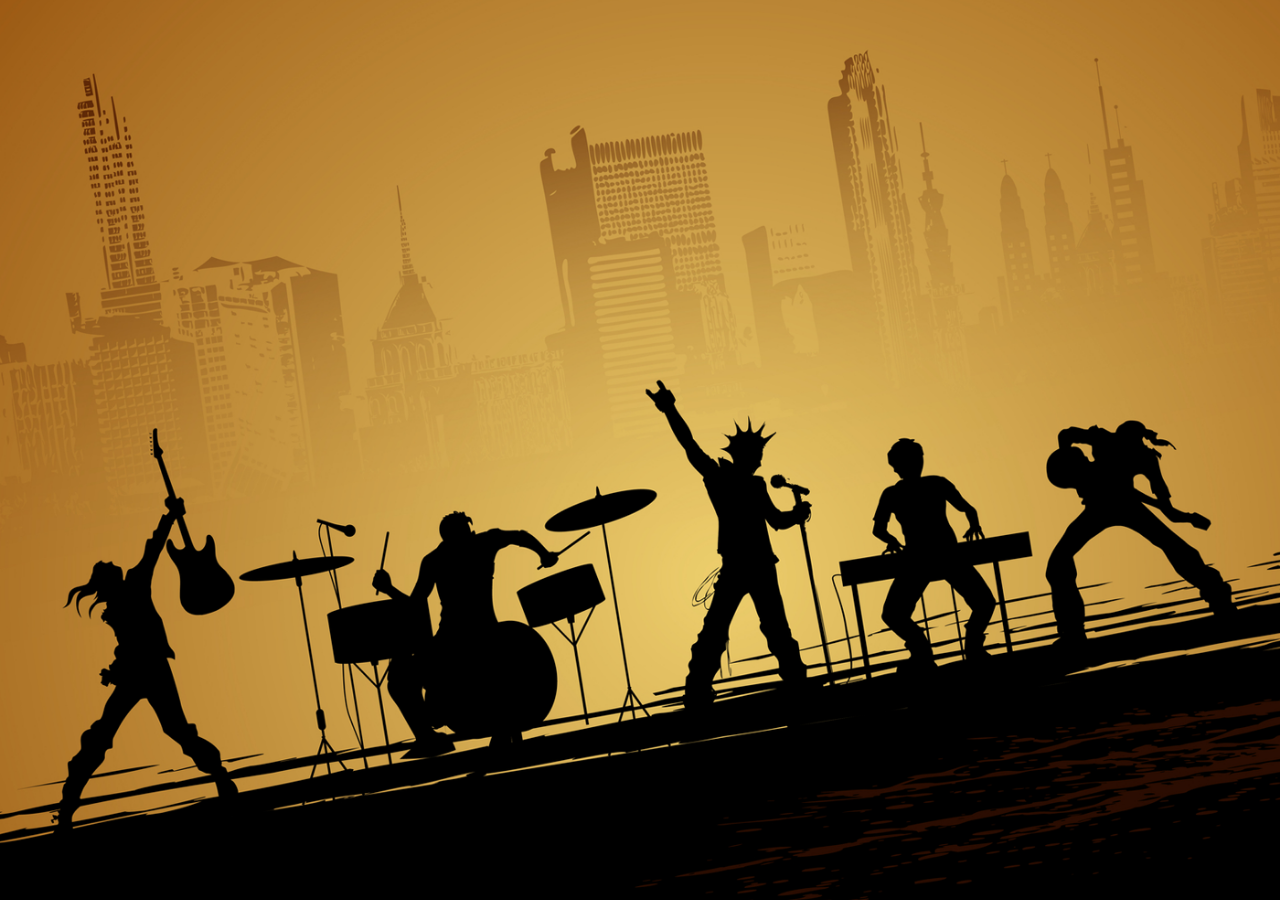
<file: index.html>
<html>

<head>
    <meta http-equiv="Content-Type" content="text/html;charset=utf-8" />
    <link rel="stylesheet" href="style.css">
</head>
<body onload="getArtist()">

 <!-- <section class="container">
        <div class="card">
            <figure class="front">
                <div id="picture">
                <div id="artist"></div>
                <div id="rank"></div>
            </div>
            </figure>
            <figure class="back">
                <div id="summery"></div>
                <button onclick="loadPage()">Albumi</button>
            </figure> 
        </div>
    </section> -->

      <script src="kod.js"></script>

</body>
</html>
</file>
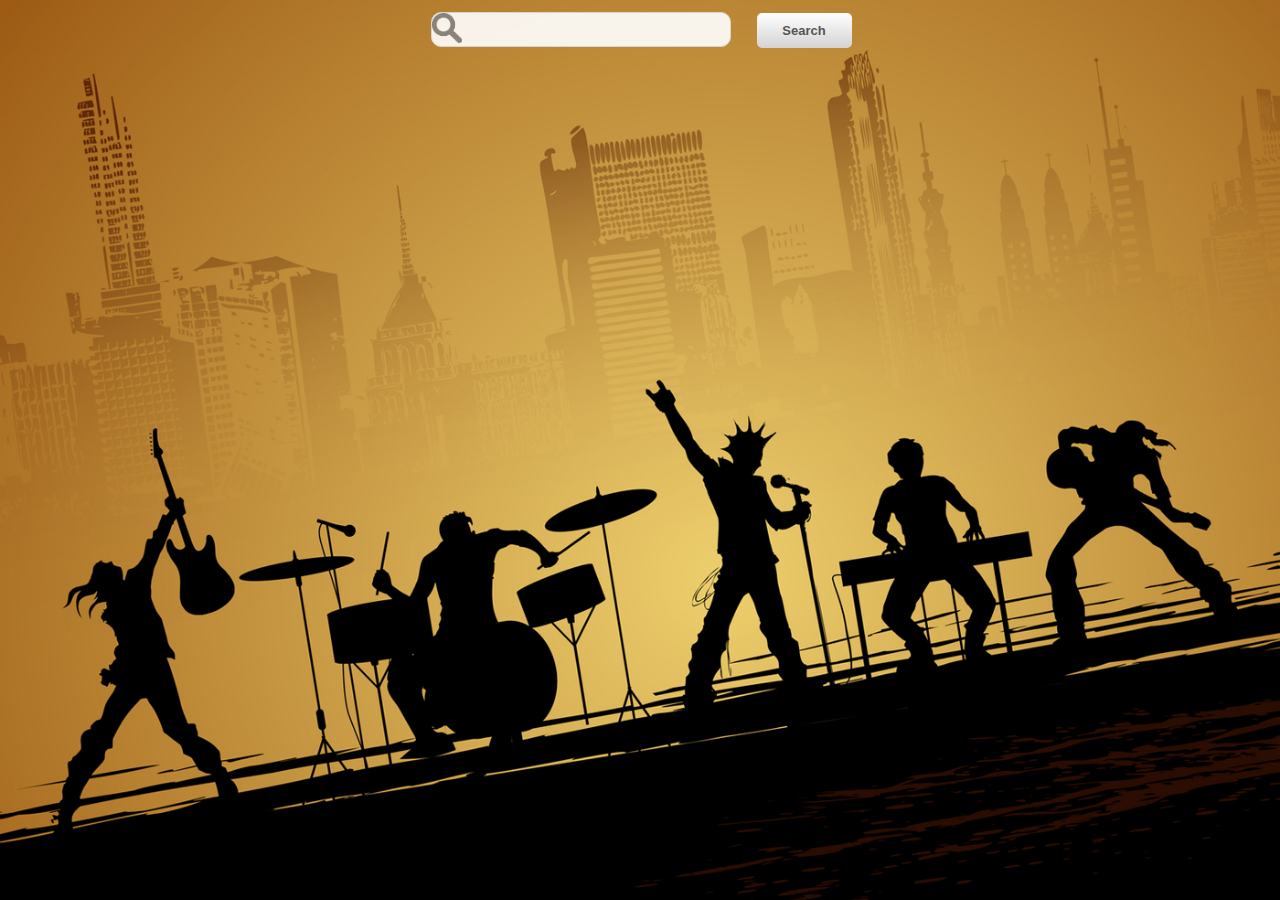
<file: albumi.html>
<html>

<head>
    <meta http-equiv="Content-Type" content="text/html;charset=utf-8" />
    <link rel="stylesheet" href="style.css">
</head>
<body onload = "getAlbums()">

    <div align="center">
        <input type="text" id="input" />
        <button onclick="search()" class="search" >Search</button>
    </div>

    <script src="kod.js"></script>

</body>
</html>
</file>
<file: style.css>
body{
  margin: 0;
  padding: 0;
   background: url('Images/rock.png') center;
    background-size: cover;
    background-repeat: no-repeat;
}

h1{
  color: #43464B;
  text-align: center;
  margin-top: 32px;
}
a{
  text-decoration: none;
  color: #43464B;
}

#rank {
    float: left;
    opacity: 0.9;
    color: #43464B;
   width: 40px;
    height: 40px;
    line-height: 40px;
    border-radius: 50%;
   overflow: hidden;
    vertical-align: middle;
    margin-top: 240px;
    margin-left: 265px;
    border: 5px solid maroon;
    background: rgba(255, 0, 0, 0.7);
    color: white;
}
.frame{
    margin: 0 auto;
    display: table;
    overflow: hidden;
}

.container {
  display: inline-block; 
  width: 320px;
  height: 320px;
  margin: 25px 60px 25px;
  border-radius: 15px;
  position: relative;
  perspective: 800px;
}

.card {
    width: 100%;
    height: 100%;
    /* Senke */
    box-shadow: 0 4px 8px 0 rgba(0,0,0,0.2);
    border-radius: 15px;
    /* 3D */
    transform-style: preserve-3d;
    transition: transform 1s;
}

.card figure {
  margin: 0;
  display: block;
  position: absolute;
  width: 100%;
  height: 100%;
  backface-visibility: hidden;
}

.card .front {
  width: 100%;
  height: 100%;
  background: #FAFAF5;
  border-radius: 15px;
  font-family: sans-serif;
  font-size: 20px;
  font-weight: 600;
}

.front div {
    width: 100%;
    position: absolute;
    text-align: center;
    color: white;
}

#artist {
    width: 100%;
    height: 50px;
    line-height: 50px;
    margin-top: 240px;
    background: rgba(128, 0, 0, 0.6);
    color: white;
}

 .album {
   width: 100%;
   height: 60px;
   background: rgba(128, 0, 0, 0.6);
   margin-top: 240px;
}


 img {
    width: 100%;
    height: auto;
    border-radius: 15px;
}

 .card .back {
  width: 100%;
  height: 100%;
  background: #FAFAF5;
  border-radius: 15px;
  font-family: sans-serif;
  text-align:center;
  font-size: 16px;
  color: #43464B;
  transform: rotateY( 180deg );

}

.back .summery {
     padding: 20px;
     text-align: left;
 }

.back .track {
    text-align:left;
}

 .card.flipped {
  transform: rotateY( 180deg );
}

/* Na mouse-over ide jaca senka */
.card:hover {
    box-shadow: 0 8px 16px 0 rgba(0,0,0,0.2);
}

button {
    display: inline-block;
    zoom: 1;
    padding: 6px 20px;
    margin: 10px;
    cursor: pointer;
    border: 1px solid #bbb;
    border-radius: 5px;
    overflow: visible;
    font: bold 13px arial, helvetica, sans-serif;
    text-decoration: none;
    white-space: nowrap;
    color: #555;
    background: linear-gradient(white, #D3D3D3);
}

 .search{
    width: 95px;
    height: 35px;
    border: none;
    margin-top: -6px;
    background-repeat: no-repeat;
}

.found {
   width: 100%;
   height: 60px;
   background: #7CFC00;
   box-shadow: 0 4px 4px 3px rgba(255,0,0,0.4);
   margin-top: 240px;
}

ol { counter-reset: item; }
        ol li { display: block; }
        ol li:before {
            content: counter(item) ". ";
            counter-increment: item;
            color: maroon;
        }

#input {
    width: 300px;
    height: 35px;
    font-size: 16px;
    border-radius: 10px;
    background-image: url('Images/search-button.jpg'); 
   
    background-size: 30px;
    background-repeat: no-repeat;
    padding: 12px 20px 12px 40px;
    border: 1px solid #ddd; 
    margin: 12px;
    opacity: 0.9;
}
</file>
